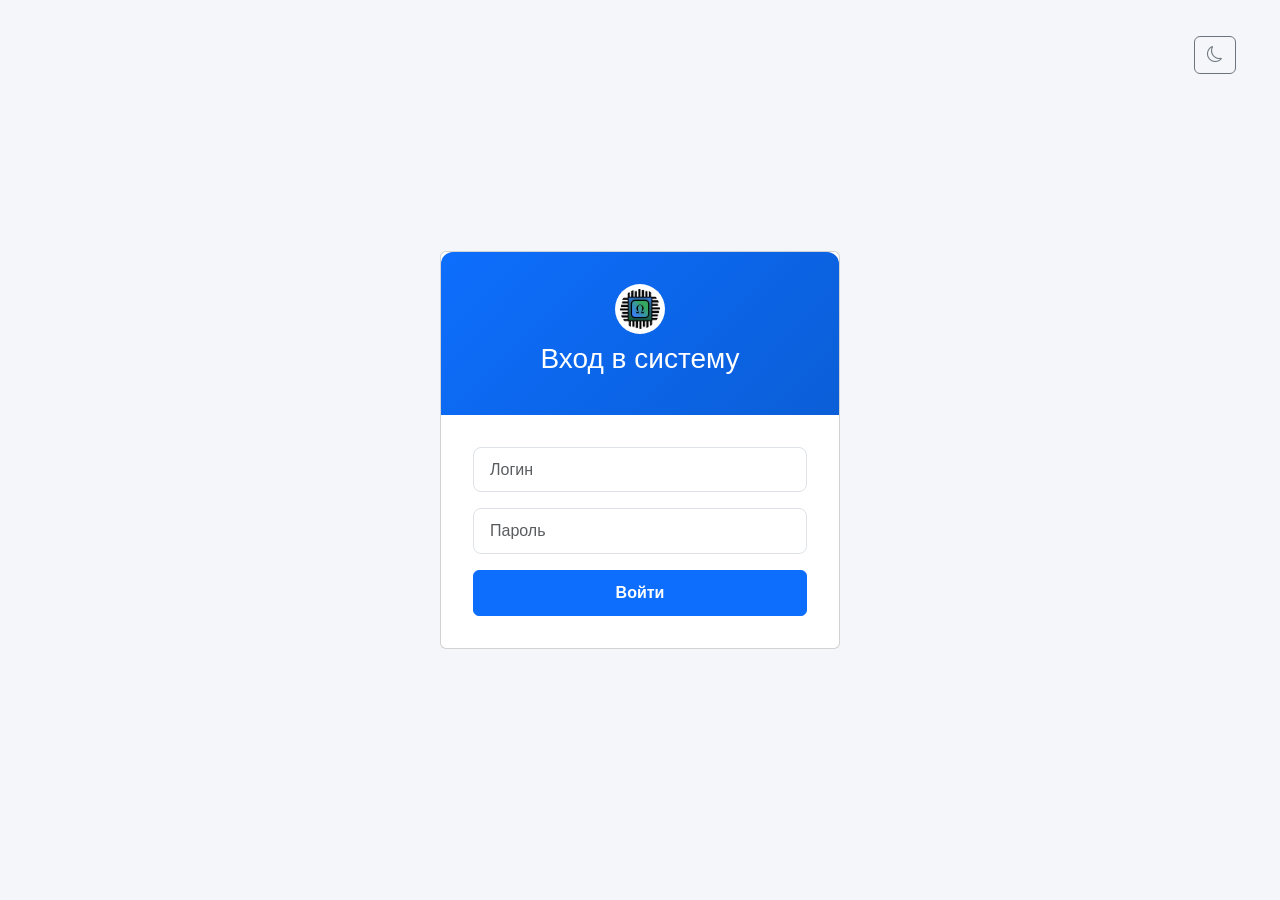
<file: index.html>
<!DOCTYPE html>
<html lang="ru">
<head>
<meta charset="UTF-8">
<meta name="viewport" content="width=device-width, initial-scale=1">
<title>Вход - Админ Панель</title>
<link rel="icon" type="image/png" href="css/png/logo.png">
<link href="https://cdn.jsdelivr.net/npm/bootstrap@5.3.3/dist/css/bootstrap.min.css" rel="stylesheet">
<link href="https://cdn.jsdelivr.net/npm/bootstrap-icons@1.11.3/font/bootstrap-icons.css" rel="stylesheet">
<link rel="stylesheet" href="css/style.css">
</head>
<body class="login-page">

<div class="topbar">
    <button class="btn btn-outline-secondary" id="themeBtn">
        <i class="bi bi-moon"></i>
    </button>
</div>

<div class="login-container">
    <div class="card login-card">
        <div class="login-header">
            <img src="css/png/logo.png" alt="logo" width="50" height="50">
            <h3 class="mt-2">Вход в систему</h3>
        </div>
        
        <div class="login-body">
            <form id="loginForm">
                <div class="mb-3">
                    <input type="text" class="form-control" id="login" placeholder="Логин" required>
                </div>
                
                <div class="mb-3">
                    <input type="password" class="form-control" id="password" placeholder="Пароль" required>
                </div>
                
                <button type="submit" class="btn btn-primary btn-login">Войти</button>
            </form>
        </div>
    </div>
</div>

<script src="https://cdn.jsdelivr.net/npm/bootstrap@5.3.3/dist/js/bootstrap.bundle.min.js"></script>
<script src="js/app.js"></script>

</body>
</html>
</file>
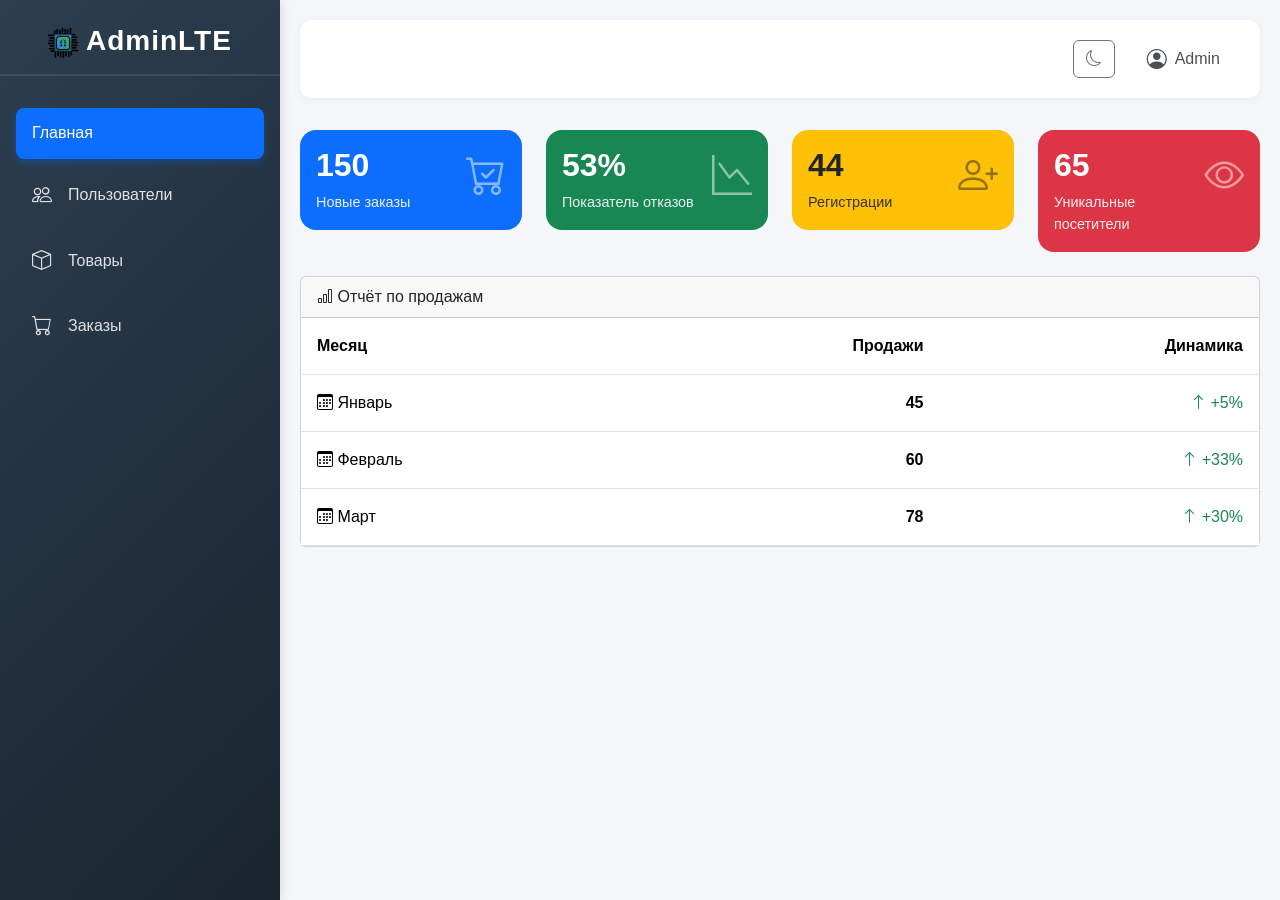
<file: glav.html>
<!DOCTYPE html>
<html lang="ru">
<head>
<meta charset="UTF-8">
<meta name="viewport" content="width=device-width, initial-scale=1">
<title>Главная - Админ Панель</title>
<link rel="icon" type="image/png" href="css/png/logo.png">

<link href="https://cdn.jsdelivr.net/npm/bootstrap@5.3.3/dist/css/bootstrap.min.css" rel="stylesheet">
<link href="https://cdn.jsdelivr.net/npm/bootstrap-icons@1.11.3/font/bootstrap-icons.css" rel="stylesheet">
<link rel="stylesheet" href="css/style.css">
</head>
<body>

<button class="menu-toggle" id="menuToggle">
    <i class="bi bi-list"></i>
</button>

<div class="wrapper">
    <aside class="sidebar" id="sidebar">
        <h3 class="logo">
        <img src="css/png/logo.png" alt="logo" width="30" height="30">
            AdminLTE
        </h3>
        <nav>
            <a href="glav.html">
                 Главная
            </a>
            <a href="users.html">
                <i class="bi bi-people"></i> Пользователи
            </a>
            <a href="products.html">
                <i class="bi bi-box"></i> Товары
            </a>
            <a href="orders.html">
                <i class="bi bi-cart"></i> Заказы
            </a>
        </nav>
    </aside>

    <main class="main-content">
        <div class="topbar">
            
            <button class="btn btn-outline-secondary" id="themeBtn">
                <i class="bi bi-moon"></i>
            </button>
            <a href="profile.html" class="profile-link">
                <i class="bi bi-person-circle"></i>
                Admin
            </a>
            
        </div>

        <!-- Статистика -->
        <div class="row g-4 mb-4">
            <div class="col-12 col-sm-6 col-xl-3">
                <div class="card stat-card bg-primary text-white">
                    <div class="card-body">
                        <div class="d-flex justify-content-between align-items-start">
                            <div>
                                <h2>150</h2>
                                <p>Новые заказы</p>
                            </div>
                            <i class="bi bi-cart-check fs-1 opacity-50"></i>
                        </div>
                    </div>
                </div>
            </div>

            <div class="col-12 col-sm-6 col-xl-3">
                <div class="card stat-card bg-success text-white">
                    <div class="card-body">
                        <div class="d-flex justify-content-between align-items-start">
                            <div>
                                <h2>53%</h2>
                                <p>Показатель отказов</p>
                            </div>
                            <i class="bi bi-graph-down fs-1 opacity-50"></i>
                        </div>
                    </div>
                </div>
            </div>

            <div class="col-12 col-sm-6 col-xl-3">
                <div class="card stat-card bg-warning text-dark">
                    <div class="card-body">
                        <div class="d-flex justify-content-between align-items-start">
                            <div>
                                <h2>44</h2>
                                <p>Регистрации</p>
                            </div>
                            <i class="bi bi-person-plus fs-1 opacity-50"></i>
                        </div>
                    </div>
                </div>
            </div>

            <div class="col-12 col-sm-6 col-xl-3">
                <div class="card stat-card bg-danger text-white">
                    <div class="card-body">
                        <div class="d-flex justify-content-between align-items-start">
                            <div>
                                <h2>65</h2>
                                <p>Уникальные посетители</p>
                            </div>
                            <i class="bi bi-eye fs-1 opacity-50"></i>
                        </div>
                    </div>
                </div>
            </div>
        </div>

        <!-- Отчёт по продажам -->
        <div class="card">
            <div class="card-header">
                <i class="bi bi-bar-chart"></i> Отчёт по продажам
            </div>
            <div class="card-body p-0">
                <div class="table-responsive">
                    <table class="table table-hover align-middle mb-0">
                        <thead class="table">
                            <tr>
                                <th>Месяц</th>
                                <th class="text-end">Продажи</th>
                                <th class="text-end">Динамика</th>
                            </tr>
                        </thead>
                        <tbody>
                            <tr>
                                <td><i class="bi bi-calendar3"></i> Январь</td>
                                <td class="text-end fw-bold">45</td>
                                <td class="text-end text-success"><i class="bi bi-arrow-up"></i> +5%</td>
                            </tr>
                            <tr>
                                <td><i class="bi bi-calendar3"></i> Февраль</td>
                                <td class="text-end fw-bold">60</td>
                                <td class="text-end text-success"><i class="bi bi-arrow-up"></i> +33%</td>
                            </tr>
                            <tr>
                                <td><i class="bi bi-calendar3"></i> Март</td>
                                <td class="text-end fw-bold">78</td>
                                <td class="text-end text-success"><i class="bi bi-arrow-up"></i> +30%</td>
                            </tr>
                        </tbody>
                    </table>
                </div>
            </div>
        </div>
    </main>
</div>

<script src="https://cdn.jsdelivr.net/npm/bootstrap@5.3.3/dist/js/bootstrap.bundle.min.js"></script>
<script src="js/app.js"></script>
</body>
</html>
</file>
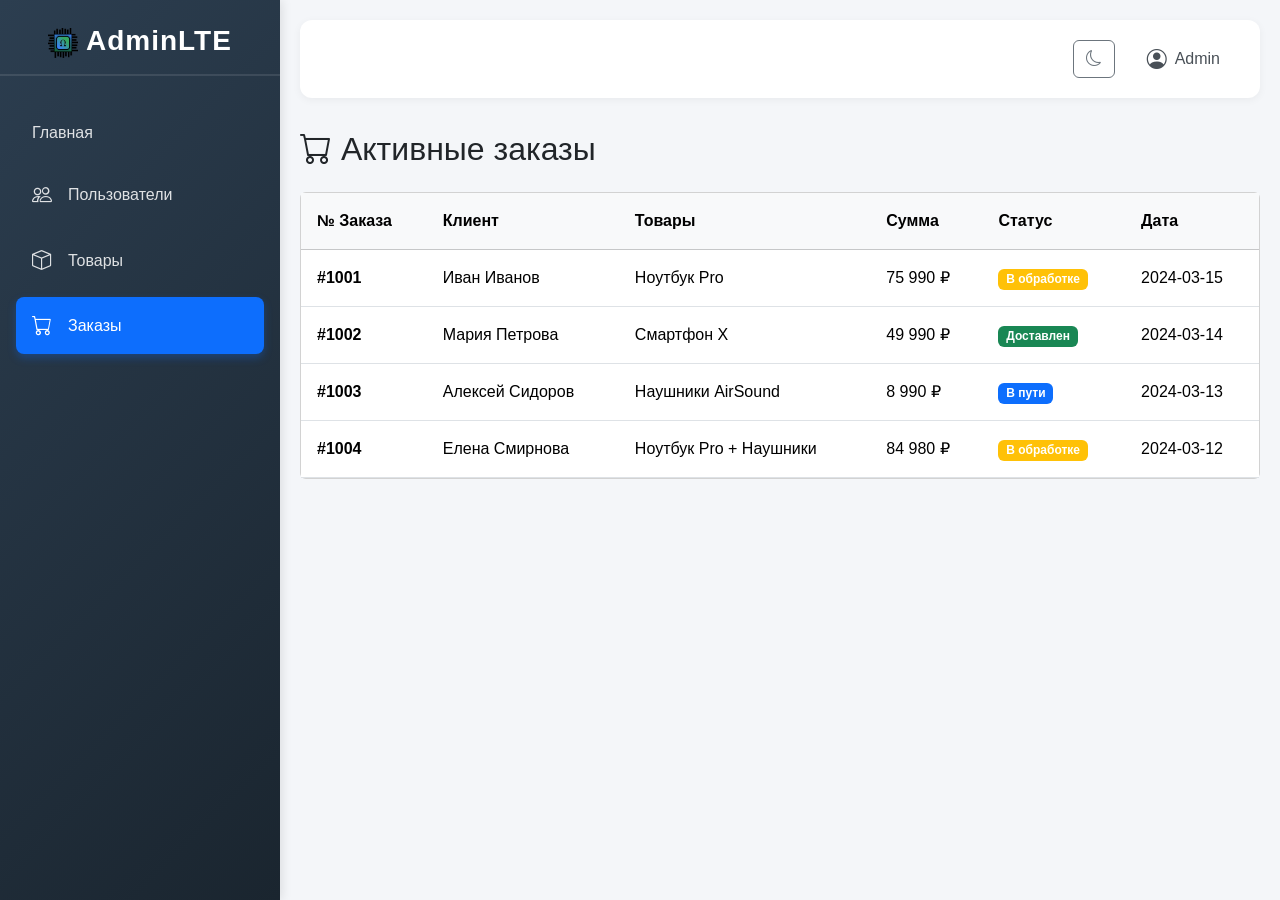
<file: orders.html>
<!DOCTYPE html>
<html lang="ru">
<head>
<meta charset="UTF-8">
<meta name="viewport" content="width=device-width, initial-scale=1">
<title>Активные заказы - Админ Панель</title>
<link rel="icon" type="image/png" href="css/png/logo.png">
<link href="https://cdn.jsdelivr.net/npm/bootstrap@5.3.3/dist/css/bootstrap.min.css" rel="stylesheet">
<link href="https://cdn.jsdelivr.net/npm/bootstrap-icons@1.11.3/font/bootstrap-icons.css" rel="stylesheet">
<link rel="stylesheet" href="css/style.css">
</head>
<body>

<button class="menu-toggle" id="menuToggle">
    <i class="bi bi-list"></i>
</button>

<div class="wrapper">
    <aside class="sidebar" id="sidebar">
        <h3 class="logo">
            <img src="css/png/logo.png" alt="logo" width="30" height="30">
            AdminLTE
        </h3>
        <nav>
            <a href="glav.html">
              Главная
            </a>
            <a href="users.html">
                <i class="bi bi-people"></i> Пользователи
            </a>
            <a href="products.html">
                <i class="bi bi-box"></i> Товары
            </a>
            <a href="orders.html">
                <i class="bi bi-cart"></i> Заказы
            </a>
        </nav>
    </aside>

    <main class="main-content">
        <div class="topbar">
            <button class="btn btn-outline-secondary" id="themeBtn">
                <i class="bi bi-moon"></i>
            </button>
            <a href="profile.html" class="profile-link">
                <i class="bi bi-person-circle"></i>
                Admin
            </a>
        </div>

        <h2 class="mb-4"><i class="bi bi-cart"></i> Активные заказы</h2>

        <div class="card">
            <div class="card-body p-0">
                <div class="table-responsive">
                    <table class="table table-hover align-middle mb-0">
                        <thead class="table-light">
                            <tr>
                                <th>№ Заказа</th>
                                <th>Клиент</th>
                                <th>Товары</th>
                                <th>Сумма</th>
                                <th>Статус</th>
                                <th>Дата</th>
                            </tr>
                        </thead>
                        <tbody>
                            <tr>
                                <td><strong>#1001</strong></td>
                                <td>Иван Иванов</td>
                                <td>Ноутбук Pro</td>
                                <td>75 990 ₽</td>
                                <td><span class="badge bg-warning">В обработке</span></td>
                                <td>2024-03-15</td>
                            </tr>
                            <tr>
                                <td><strong>#1002</strong></td>
                                <td>Мария Петрова</td>
                                <td>Смартфон X</td>
                                <td>49 990 ₽</td>
                                <td><span class="badge bg-success">Доставлен</span></td>
                                <td>2024-03-14</td>
                            </tr>
                            <tr>
                                <td><strong>#1003</strong></td>
                                <td>Алексей Сидоров</td>
                                <td>Наушники AirSound</td>
                                <td>8 990 ₽</td>
                                <td><span class="badge bg-primary">В пути</span></td>
                                <td>2024-03-13</td>
                            </tr>
                            <tr>
                                <td><strong>#1004</strong></td>
                                <td>Елена Смирнова</td>
                                <td>Ноутбук Pro + Наушники</td>
                                <td>84 980 ₽</td>
                                <td><span class="badge bg-warning">В обработке</span></td>
                                <td>2024-03-12</td>
                            </tr>
                        </tbody>
                    </table>
                </div>
            </div>
        </div>
    </main>
</div>

<script src="https://cdn.jsdelivr.net/npm/bootstrap@5.3.3/dist/js/bootstrap.bundle.min.js"></script>
<script src="js/app.js"></script>
</body>
</html>
</file>
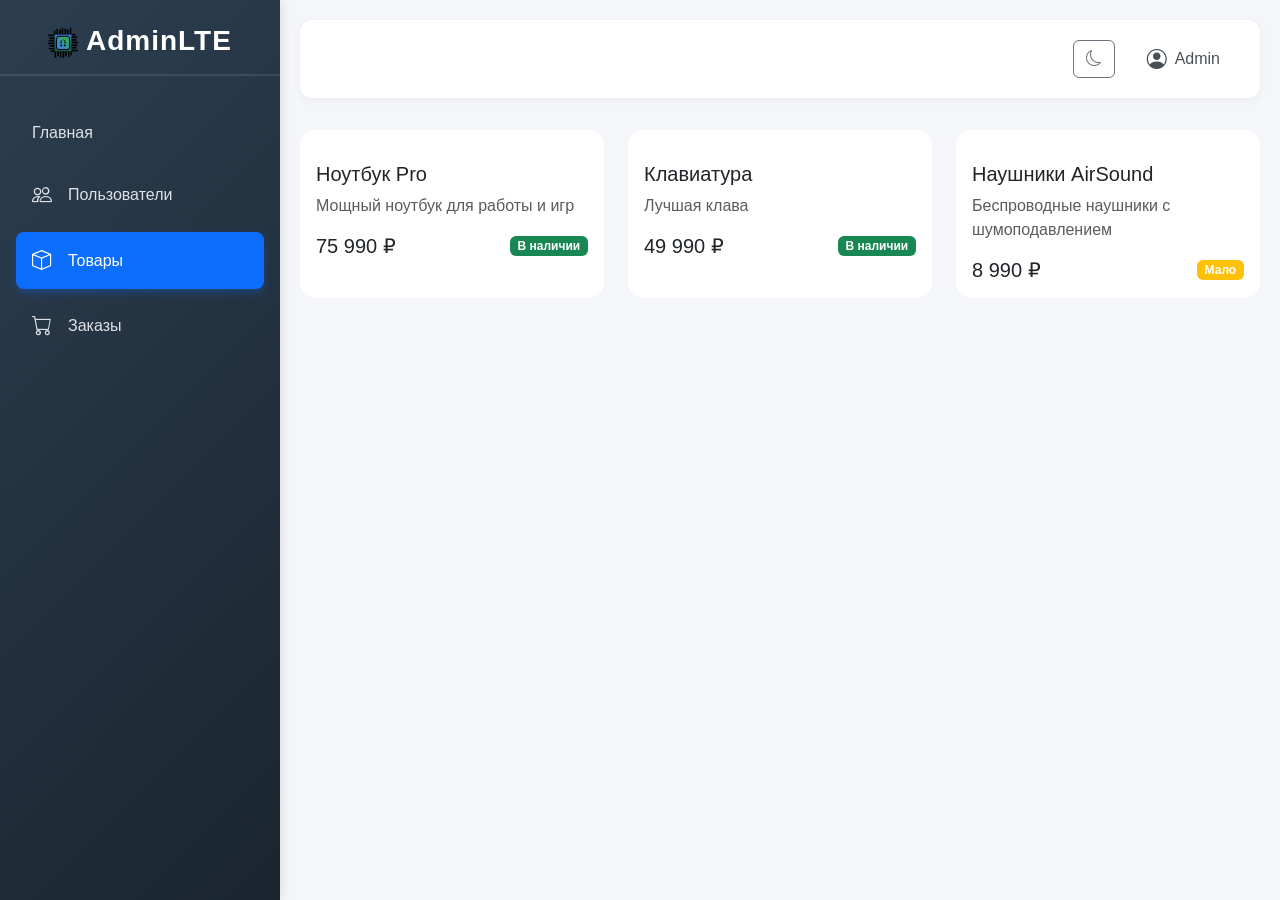
<file: products.html>
<!DOCTYPE html>
<html lang="ru">
<head>
<meta charset="UTF-8">
<meta name="viewport" content="width=device-width, initial-scale=1">
<title>Управление товарами - Админ Панель</title>
<link rel="icon" type="image/png" href="css/png/logo.png">

<link href="https://cdn.jsdelivr.net/npm/bootstrap@5.3.3/dist/css/bootstrap.min.css" rel="stylesheet">
<link href="https://cdn.jsdelivr.net/npm/bootstrap-icons@1.11.3/font/bootstrap-icons.css" rel="stylesheet">
<link rel="stylesheet" href="css/style.css">
</head>
<body>

<button class="menu-toggle" id="menuToggle">
    <i class="bi bi-list"></i>
</button>

<div class="wrapper">
    <aside class="sidebar" id="sidebar">
        <h3 class="logo">
             <img src="css/png/logo.png" alt="logo" width="30" height="30">
            AdminLTE
        </h3>
        <nav>
            <a href="glav.html">
                Главная
            </a>
            <a href="users.html">
                <i class="bi bi-people"></i> Пользователи
            </a>
            <a href="products.html">
                <i class="bi bi-box"></i> Товары
            </a>
            <a href="orders.html">
                <i class="bi bi-cart"></i> Заказы
            </a>
        </nav>
    </aside>

    <main class="main-content">
        <div class="topbar">
            <button class="btn btn-outline-secondary" id="themeBtn">
                <i class="bi bi-moon"></i>
            </button>
            <a href="profile.html" class="profile-link">
                <i class="bi bi-person-circle"></i>
                Admin
            </a>
        </div>

     
        <div class="row g-4">
            <div class="col-12 col-sm-6 col-lg-4">
                <div class="card product-card h-100">
                    <div class="card-body">
                        <div class="text-center mb-3">
                          
                        </div>
                        <h5 class="card-title">Ноутбук Pro</h5>
                        <p class="text-muted">Мощный ноутбук для работы и игр</p>
                        <div class="d-flex justify-content-between align-items-center">
                            <span class="h5 mb-0">75 990 ₽</span>
                            <span class="badge bg-success">В наличии</span>
                        </div>
                    </div>
                </div>
            </div>

            <div class="col-12 col-sm-6 col-lg-4">
                <div class="card product-card h-100">
                    <div class="card-body">
                        <div class="text-center mb-3">
                          
                        </div>
                        <h5 class="card-title">Клавиатура</h5>
                        <p class="text-muted">Лучшая клава</p>
                        <div class="d-flex justify-content-between align-items-center">
                            <span class="h5 mb-0">49 990 ₽</span>
                            <span class="badge bg-success">В наличии</span>
                        </div>
                    </div>
                </div>
            </div>

            <div class="col-12 col-sm-6 col-lg-4">
                <div class="card product-card h-100">
                    <div class="card-body">
                        <div class="text-center mb-3">
                          
                        </div>
                        <h5 class="card-title">Наушники AirSound</h5>
                        <p class="text-muted">Беспроводные наушники с шумоподавлением</p>
                        <div class="d-flex justify-content-between align-items-center">
                            <span class="h5 mb-0">8 990 ₽</span>
                            <span class="badge bg-warning">Мало</span>
                        </div>
                    </div>
                </div>
            </div>
        </div>
    </main>
</div>


<script src="https://cdn.jsdelivr.net/npm/bootstrap@5.3.3/dist/js/bootstrap.bundle.min.js"></script>
<script src="js/app.js"></script>
</body>
</html>
</file>
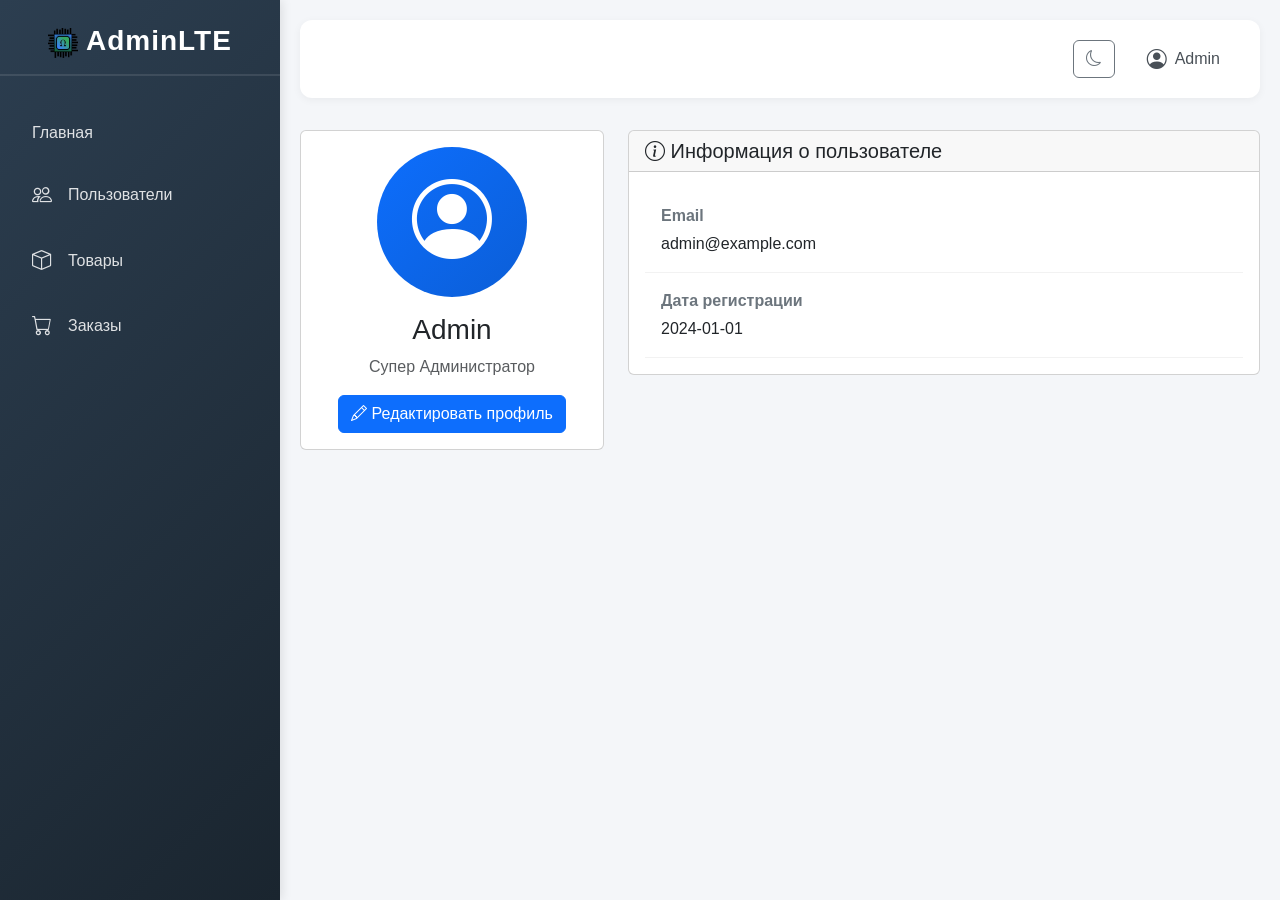
<file: profile.html>
<!DOCTYPE html>
<html lang="ru">
<head>
<meta charset="UTF-8">
<meta name="viewport" content="width=device-width, initial-scale=1">
<title>Профиль - Админ Панель</title>
<link rel="icon" type="image/png" href="css/png/logo.png">
<link href="https://cdn.jsdelivr.net/npm/bootstrap@5.3.3/dist/css/bootstrap.min.css" rel="stylesheet">
<link href="https://cdn.jsdelivr.net/npm/bootstrap-icons@1.11.3/font/bootstrap-icons.css" rel="stylesheet">
<link rel="stylesheet" href="css/style.css">
</head>
<body>

<button class="menu-toggle" id="menuToggle">
    <i class="bi bi-list"></i>
</button>

<div class="wrapper">
    <aside class="sidebar" id="sidebar">
        <h3 class="logo">
             <img src="css/png/logo.png" alt="logo" width="30" height="30">
            AdminLTE
        </h3>
        <nav>
            <a href="glav.html">
                    Главная
            </a>
            <a href="users.html">
                <i class="bi bi-people"></i> Пользователи
            </a>
            <a href="products.html">
                <i class="bi bi-box"></i> Товары
            </a>
            <a href="orders.html">
                <i class="bi bi-cart"></i> Заказы
            </a>
        </nav>
    </aside>

    <main class="main-content">
        <div class="topbar">
            <button class="btn btn-outline-secondary" id="themeBtn">
                <i class="bi bi-moon"></i>
            </button>
            <a href="profile.html" class="profile-link">
                <i class="bi bi-person-circle"></i>
                Admin
            </a>
        </div>

        <div class="row">
            <div class="col-lg-4 mb-4">
                <div class="card text-center">
                    <div class="card-body">
                        <div class="profile-avatar">
                            <i class="bi bi-person-circle"></i>
                        </div>
                        <h3 id="profileName">Admin</h3>
                        <p class="text-muted" id="profileRole">Супер Администратор</p>
                        <button class="btn btn-primary" data-bs-toggle="modal" data-bs-target="#profileModal">
                            <i class="bi bi-pencil"></i> Редактировать профиль
                        </button>
                    </div>
                </div>
            </div>

            <div class="col-lg-8">
                <div class="card">
                    <div class="card-header">
                        <h5 class="mb-0"><i class="bi bi-info-circle"></i> Информация о пользователе</h5>
                    </div>
                    <div class="card-body">
                        <div class="profile-info-item">
                            <label>Email</label>
                            <p id="profileEmail" class="mb-0">admin@example.com</p>
                        </div>
                        <div class="profile-info-item">
                            <label>Дата регистрации</label>
                            <p id="profileJoinDate" class="mb-0">2024-01-01</p>
                        </div>
                    </div>
                </div>
            </div>
        </div>
    </main>
</div>



<script src="https://cdn.jsdelivr.net/npm/bootstrap@5.3.3/dist/js/bootstrap.bundle.min.js"></script>
<script src="js/app.js"></script>
</body>
</html>
</file>
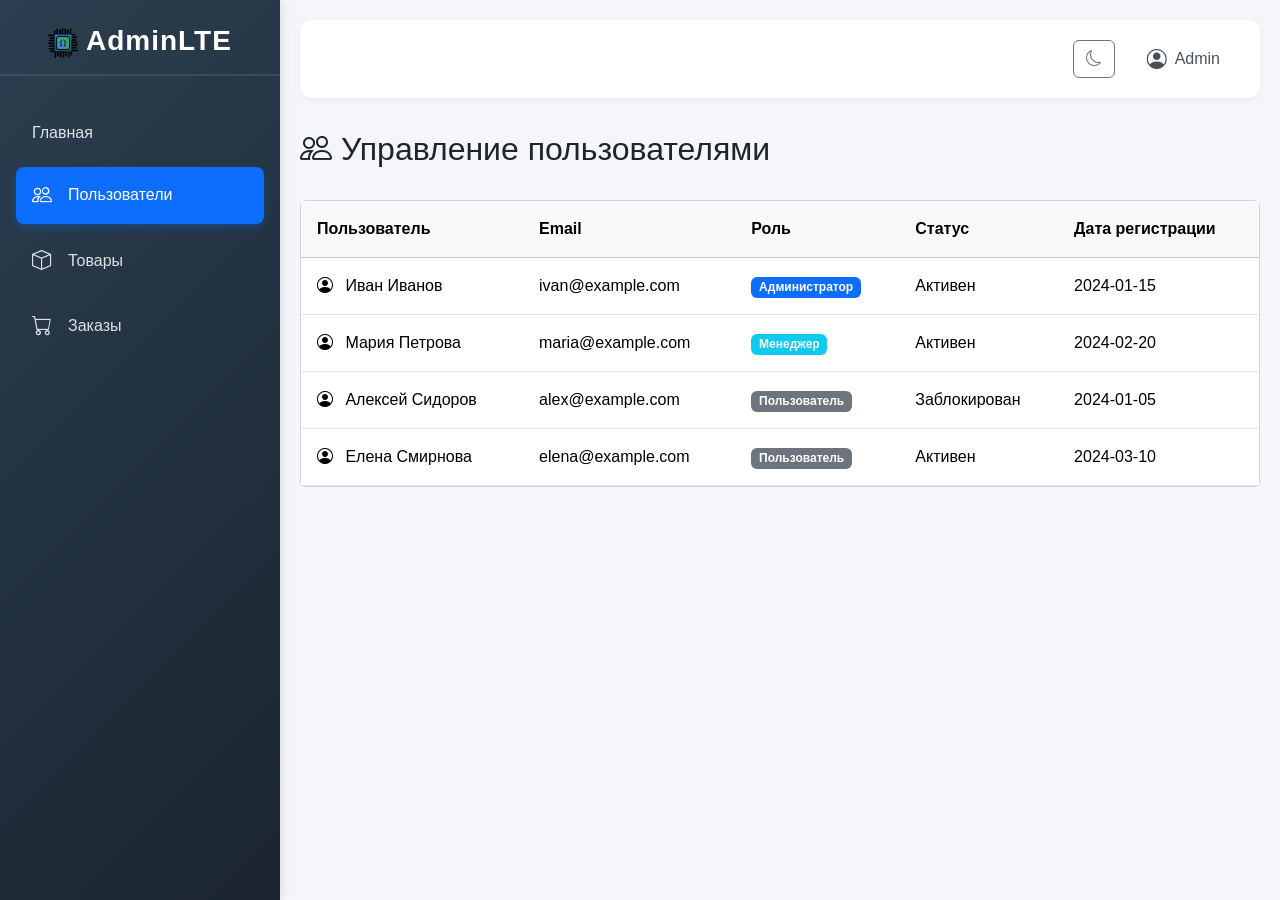
<file: users.html>
<!DOCTYPE html>
<html lang="ru">
<head>
<meta charset="UTF-8">
<meta name="viewport" content="width=device-width, initial-scale=1">
<title>Управление пользователями - Админ Панель</title>
<link rel="icon" type="image/png" href="css/png/logo.png">
<link href="https://cdn.jsdelivr.net/npm/bootstrap@5.3.3/dist/css/bootstrap.min.css" rel="stylesheet">
<link href="https://cdn.jsdelivr.net/npm/bootstrap-icons@1.11.3/font/bootstrap-icons.css" rel="stylesheet">
<link rel="stylesheet" href="css/style.css">
</head>
<body>

<button class="menu-toggle" id="menuToggle">
    <i class="bi bi-list"></i>
</button>

<div class="wrapper">
    <aside class="sidebar" id="sidebar">
        <h3 class="logo">
             <img src="css/png/logo.png" alt="logo" width="30" height="30">
            AdminLTE
        </h3>
        <nav>
            <a href="glav.html">
                 Главная
            </a>
            <a href="users.html">
                <i class="bi bi-people"></i> Пользователи
            </a>
            <a href="products.html">
                <i class="bi bi-box"></i> Товары
            </a>
            <a href="orders.html">
                <i class="bi bi-cart"></i> Заказы
            </a>
        </nav>
    </aside>

    <main class="main-content">
        <div class="topbar">
            <button class="btn btn-outline-secondary" id="themeBtn">
                <i class="bi bi-moon"></i>
            </button>
            <a href="profile.html" class="profile-link">
                <i class="bi bi-person-circle"></i>
                Admin
            </a>
        </div>

        <div class="d-flex justify-content-between align-items-center mb-4">
            <h2><i class="bi bi-people"></i> Управление пользователями</h2>
           
        </div>

      

        <div class="card">
            <div class="card-body p-0">
                <div class="table-responsive">
                    <table class="table table-hover align-middle mb-0">
                        <thead class="table-light">
                            <tr>
                                <th>Пользователь</th>
                                <th>Email</th>
                                <th>Роль</th>
                                <th>Статус</th>
                                <th>Дата регистрации</th>
                            </tr>
                        </thead>
                        <tbody>
                            <tr>
                                <td><i class="bi bi-person-circle me-2"></i> Иван Иванов</td>
                                <td>ivan@example.com</td>
                                <td><span class="badge bg-primary">Администратор</span></td>
                                <td><span class="status-badge status-active">Активен</span></td>
                                <td>2024-01-15</td>
                            </tr>
                            <tr>
                                <td><i class="bi bi-person-circle me-2"></i> Мария Петрова</td>
                                <td>maria@example.com</td>
                                <td><span class="badge bg-info">Менеджер</span></td>
                                <td><span class="status-badge status-active">Активен</span></td>
                                <td>2024-02-20</td>
                            </tr>
                            <tr>
                                <td><i class="bi bi-person-circle me-2"></i> Алексей Сидоров</td>
                                <td>alex@example.com</td>
                                <td><span class="badge bg-secondary">Пользователь</span></td>
                                <td><span class="status-badge status-inactive">Заблокирован</span></td>
                                <td>2024-01-05</td>
                            </tr>
                            <tr>
                                <td><i class="bi bi-person-circle me-2"></i> Елена Смирнова</td>
                                <td>elena@example.com</td>
                                <td><span class="badge bg-secondary">Пользователь</span></td>
                                <td><span class="status-badge status-active">Активен</span></td>
                                <td>2024-03-10</td>
                            </tr>
                        </tbody>
                    </table>
                </div>
            </div>
        </div>
    </main>
</div>

<script src="https://cdn.jsdelivr.net/npm/bootstrap@5.3.3/dist/js/bootstrap.bundle.min.js"></script>
<script src="js/app.js"></script>
</body>
</html>
</file>
<file: css/style.css>
/* ========== ГЛОБАЛЬНЫЕ СТИЛИ ========== */
:root {
    --primary: #0d6efd;
    --secondary: #6c757d;
    --success: #198754;
    --danger: #dc3545;
    --warning: #ffc107;
    --info: #0dcaf0;
    --dark: #212529;
    --light: #f8f9fa;
    --sidebar-bg: linear-gradient(135deg, #2c3e50 0%, #1a252f 100%);
    --transition: all 0.3s cubic-bezier(0.4, 0, 0.2, 1);
}

* {
    margin: 0;
    padding: 0;
    box-sizing: border-box;
}

body {
    background-color: #f4f6f9;
    font-family: 'Segoe UI', Tahoma, Geneva, Verdana, sans-serif;
    transition: var(--transition);
}

/* ========== ТЁМНАЯ ТЕМА ========== */
body.dark-mode {
    background-color: #1a1a2e;
    color: #e4e6eb;
}




body.dark-mode .list-group-item {
    background-color: #16213e !important;
    color: #e4e6eb !important;
    
}





body.dark-mode .form-control,
body.dark-mode .form-select {
    background-color: #1e2a3a;
    border-color: #2c3e50;
    color: #e4e6eb;
}

body.dark-mode .form-control:focus {
    background-color: #1e2a3a;
    color: #e4e6eb;
}

/* ========== САЙДБАР ========== */
.sidebar {
    position: fixed;
    top: 0;
    bottom: 0;
    left: 0;
    width: 280px;
    background: var(--sidebar-bg);
    color: white;
    padding: 1.5rem 0;
    transition: var(--transition);
    z-index: 1000;
    box-shadow: 2px 0 10px rgba(0, 0, 0, 0.1);
}

.logo {
    font-size: 1.75rem;
    font-weight: 700;
    text-align: center;
    margin-bottom: 2rem;
    padding-bottom: 1rem;
    border-bottom: 2px solid rgba(255, 255, 255, 0.1);
    letter-spacing: 1px;
}

.logo i {
    margin-right: 8px;
    font-size: 1.5rem;
}

.sidebar nav {
    display: flex;
    flex-direction: column;
    gap: 0.5rem;
    padding: 0 1rem;
}

.sidebar nav a {
    color: rgba(255, 255, 255, 0.85);
    text-decoration: none;
    padding: 0.85rem 1rem;
    border-radius: 0.5rem;
    transition: var(--transition);
    font-weight: 500;
    display: flex;
    align-items: center;
    gap: 12px;
}

.sidebar nav a i {
    font-size: 1.25rem;
    width: 24px;
}

.sidebar nav a:hover {
    background: rgba(255, 255, 255, 0.15);
    color: white;
    transform: translateX(5px);
}

.sidebar nav a.active {
    background: var(--primary);
    color: white;
    box-shadow: 0 4px 8px rgba(13, 110, 253, 0.3);
}

/* ========== ОСНОВНОЙ КОНТЕНТ ========== */
.main-content {
    margin-left: 280px;
    padding: 20px;
    min-height: 100vh;
    transition: var(--transition);
}

/* ========== ВЕРХНЯЯ ПАНЕЛЬ ========== */
.topbar {
    background: white;
    border-radius: 0.75rem;
    padding: 1rem 1.5rem;
    margin-bottom: 2rem;
    box-shadow: 0 2px 8px rgba(0, 0, 0, 0.05);
    display: flex;
    justify-content: flex-end;
    align-items: center;
    gap: 1rem;
    transition: var(--transition);
}

.profile-link {
    text-decoration: none;
    color: #495057;
    font-weight: 500;
    display: flex;
    align-items: center;
    gap: 8px;
    padding: 0.5rem 1rem;
    border-radius: 0.5rem;
    transition: var(--transition);
}

.profile-link:hover {
    background: #f8f9fa;
    color: var(--primary);
    transform: translateY(-2px);
}

.profile-link i {
    font-size: 1.25rem;
}

/* ========== КАРТОЧКИ СТАТИСТИКИ ========== */
.stat-card {
    transition: var(--transition);
    cursor: pointer;
    border: none;
    border-radius: 1rem;
    overflow: hidden;
}

.stat-card:hover {
    transform: translateY(-5px);
    box-shadow: 0 10px 25px rgba(0, 0, 0, 0.15);
}

.stat-card h2 {
    font-size: 2rem;
    font-weight: 700;
    margin-bottom: 0.5rem;
}

.stat-card p {
    margin: 0;
    opacity: 0.9;
    font-size: 0.9rem;
}

/* ========== КНОПКИ ========== */
.btn-custom {
    border-radius: 0.5rem;
    padding: 0.5rem 1.25rem;
    font-weight: 500;
    transition: var(--transition);
}

.btn-custom:hover {
    transform: translateY(-2px);
    box-shadow: 0 4px 8px rgba(0, 0, 0, 0.1);
}

/* ========== ТАБЛИЦЫ ========== */
.table {
    margin-bottom: 0;
}

.table th {
    border-top: none;
    font-weight: 600;
    padding: 1rem;
}

.table td {
    padding: 1rem;
    vertical-align: middle;
}

.table-hover tbody tr:hover {
    background-color: rgba(13, 110, 253, 0.05);
    cursor: pointer;
}

/* ========== КАРТОЧКИ ТОВАРОВ ========== */
.product-card {
    transition: var(--transition);
    border: none;
    border-radius: 1rem;
    overflow: hidden;
}

.product-card:hover {
    transform: translateY(-5px);
    box-shadow: 0 10px 25px rgba(0, 0, 0, 0.1);
}

.product-img {
    height: 200px;
    object-fit: cover;
    background: linear-gradient(135deg, #667eea 0%, #764ba2 100%);
    display: flex;
    align-items: center;
    justify-content: center;
}

.product-img i {
    font-size: 4rem;
    color: white;
}


/* ========== ФОРМЫ ========== */
.form-label {
    font-weight: 500;
    margin-bottom: 0.5rem;
}

.form-control, .form-select {
    border-radius: 0.5rem;
    border: 1px solid #dee2e6;
    padding: 0.6rem 1rem;
    transition: var(--transition);
}

.form-control:focus, .form-select:focus {
    border-color: var(--primary);
    box-shadow: 0 0 0 0.2rem rgba(13, 110, 253, 0.15);
}

/* ========== ПРОФИЛЬ ========== */
.profile-avatar {
    width: 150px;
    height: 150px;
    background: linear-gradient(135deg, var(--primary), #0b5ed7);
    border-radius: 50%;
    display: flex;
    align-items: center;
    justify-content: center;
    margin: 0 auto 1rem;
}

.profile-avatar i {
    font-size: 5rem;
    color: white;
}

.profile-info-item {
    padding: 1rem;
    border-bottom: 1px solid rgba(0, 0, 0, 0.05);
}

.profile-info-item label {
    font-weight: 600;
    color: var(--secondary);
    margin-bottom: 0.25rem;
}

/* ========== АДАПТИВНОСТЬ ========== */
@media (max-width: 768px) {
    .sidebar {
        transform: translateX(-100%);
        width: 100%;
        max-width: 300px;
    }
    
    .sidebar.active {
        transform: translateX(0);
    }
    
    .main-content {
        margin-left: 0;
        padding: 15px;
    }
    
    .menu-toggle {
        display: block;
        position: fixed;
        top: 20px;
        left: 20px;
        z-index: 1100;
        background: var(--primary);
        color: white;
        border: none;
        border-radius: 0.5rem;
        padding: 0.5rem 0.75rem;
        cursor: pointer;
        transition: var(--transition);
    }
    
    .menu-toggle:hover {
        background: #0b5ed7;
    }
    
    .topbar {
        margin-top: 60px;
    }
    
    .logo {
        font-size: 1.5rem;
    }
}

@media (min-width: 769px) {
    .menu-toggle {
        display: none;
    }
}
/* ========== СТРАНИЦА ВХОДА ========== */
.login-container {
    min-height: 100vh;
    display: flex;
    align-items: center;
    justify-content: center;
    padding: 20px;
}

.login-card {
    max-width: 400px;
    width: 100%;
}

.login-header {
    background: linear-gradient(135deg, #0d6efd, #0b5ed7);
    padding: 2rem;
    text-align: center;
    color: white;
    border-radius: 0.75rem 0.75rem 0 0;
}

.login-header img {
    border-radius: 50%;
    background: white;
    padding: 5px;
}

.login-body {
    padding: 2rem;
}

.btn-login {
    width: 100%;
    padding: 0.65rem;
    font-weight: 600;
}

body.login-page .sidebar,
body.login-page .menu-toggle {
    display: none;
}

body.login-page .main-content {
    margin-left: 0;
    padding: 0;
}

body.login-page .topbar {
    position: fixed;
    top: 20px;
    right: 20px;
    left: auto;
    background: transparent;
    box-shadow: none;
    z-index: 1000;
}

body.dark-mode .login-card {
    background-color: #16213e !important;
}
</file>
